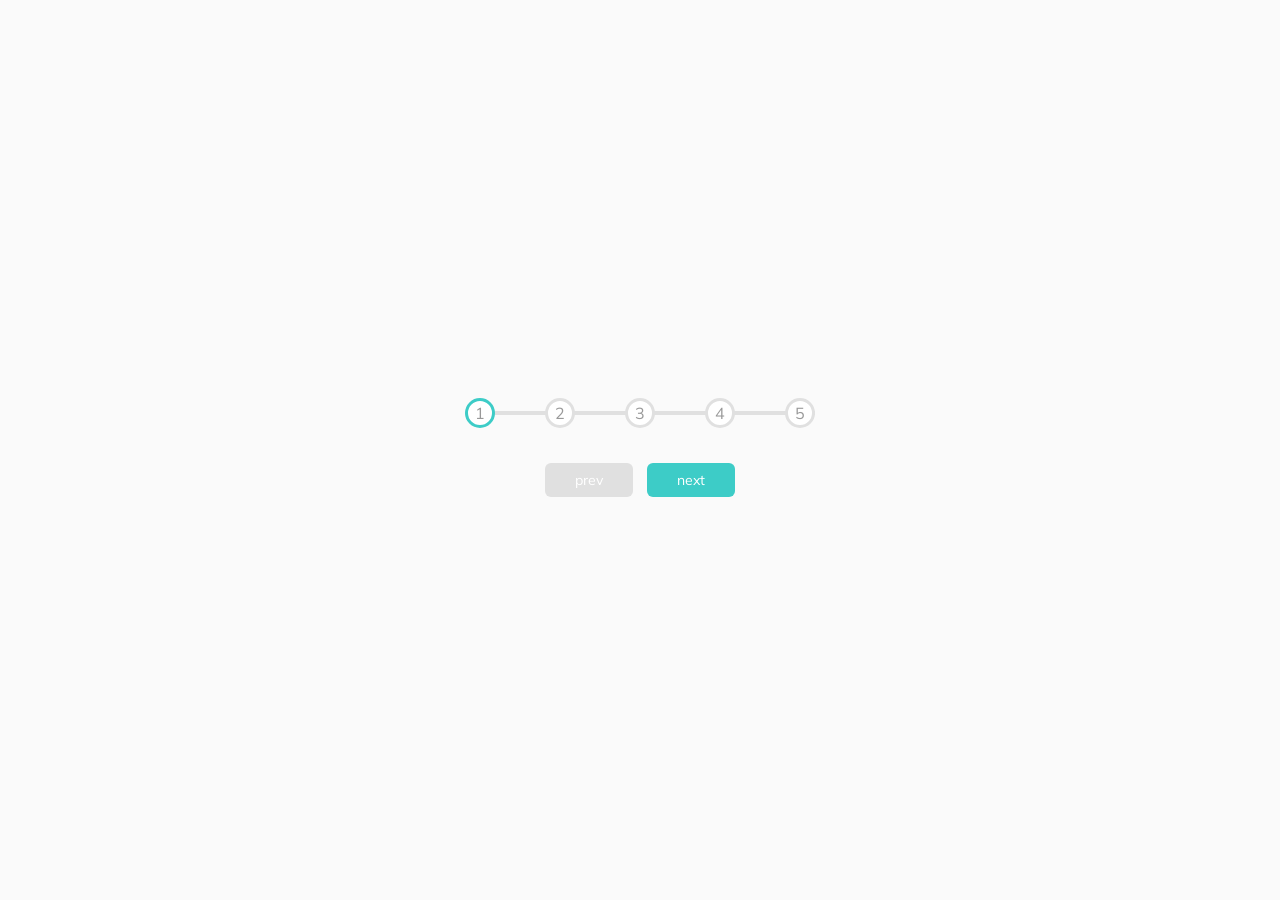
<file: 02Day2-Progress Steps/index.html>
<!DOCTYPE html>
<html lang="en">
<head>
    <meta charset="UTF-8">
    <meta name="viewport" content="width=device-width, initial-scale=1.0">
    <link rel="stylesheet" href="style.css">
    <title>Progress Steps</title>

</head>
<body style="background-image: url('https://img.freepik.com/free-vector/white-abstract-background-design_23-2148825582.jpg?w=900&t=st=1691208116~exp=1691208716~hmac=46c648b8683b9324f008bc76e3e343dfdec318ec38b9d384c24cad3789911c8e');">
    
        <div class="container" >
            <div class="progress-container">
                <div class="progress" id="progress"></div>
                <div class="circle active">1</div>
                <div class="circle ">2</div>
                <div class="circle ">3</div>
                <div class="circle ">4</div>
                <div class="circle ">5</div>
            </div>
            <button class="btn" id="prev" disabled>prev</button>
            <button class="btn" id="next" >next</button>
        </div>
    </div>
    
    
    <script src="script.js"></script>
</body>
</html>
</file>
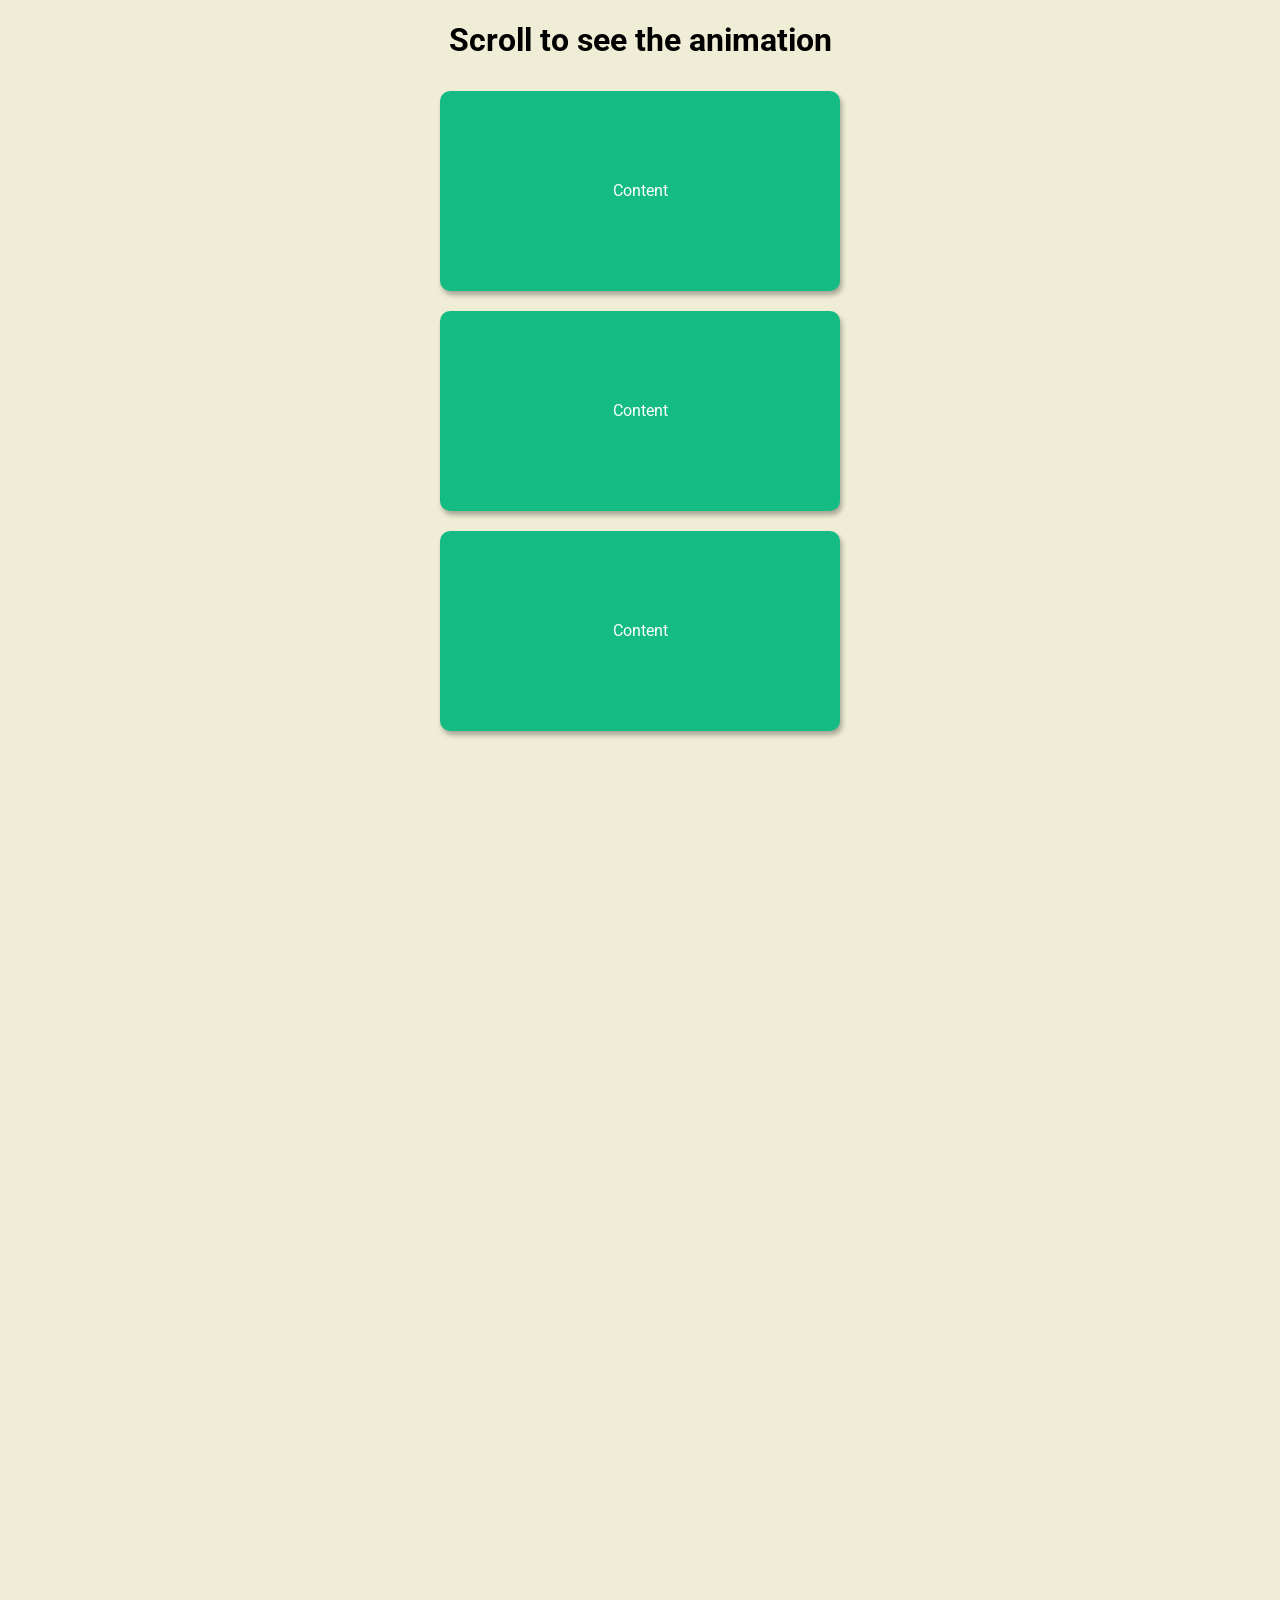
<file: 06Day6-Scroll Animation/index.html>
<!DOCTYPE html>
<html lang="en">
<head>
    <meta charset="UTF-8">
    <meta name="viewport" content="width=device-width, initial-scale=1.0">
    <link rel="stylesheet" href="style.css">
    <title>Scroll Animation</title>

</head>
<body>
    <h1>Scroll to see the animation</h1>
    <div class="box show">Content</div>
    <div class="box">Content</div>
    <div class="box">Content</div>
    <div class="box">Content</div>
    <div class="box">Content</div>
    <div class="box">Content</div>
    <div class="box">Content</div>
    <div class="box">Content</div>
    <div class="box">Content</div>
    <div class="box">Content</div>

    
    <script src="script.js"></script>
</body>
</html>
</file>
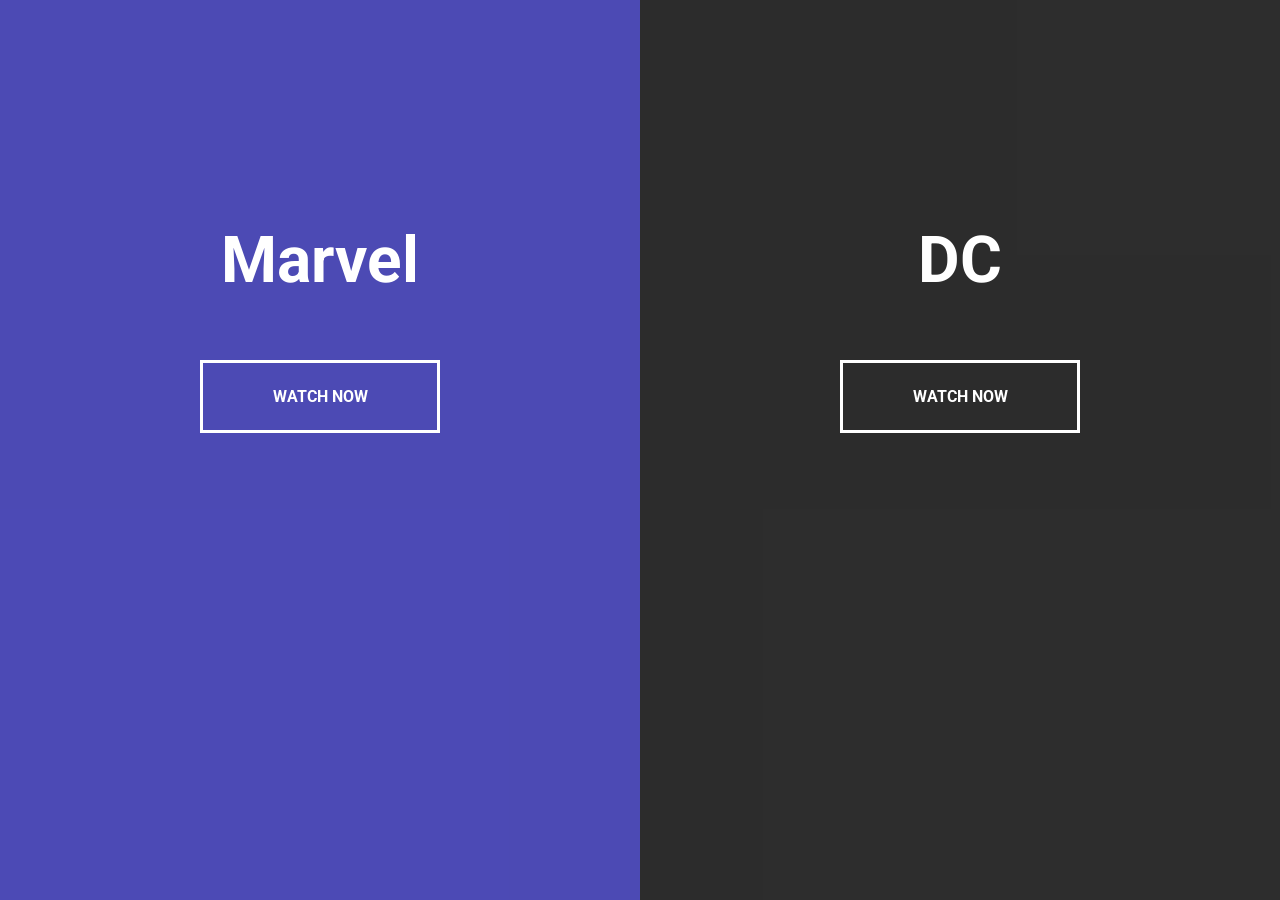
<file: 07Day7-Split Landing Page/index.html>
<!DOCTYPE html>
<html lang="en">
<head>
    <meta charset="UTF-8">
    <meta name="viewport" content="width=device-width, initial-scale=1.0">
    <!-- <link rel="stylesheet" href="<link rel="stylesheet" href="https://cdnjs.cloudflare.com/ajax/libs/font-awesome/6.4.0/css/all.min.css" integrity="sha512-iecdLmaskl7CVkqkXNQ/ZH/XLlvWZOJyj7Yy7tcenmpD1ypASozpmT/E0iPtmFIB46ZmdtAc9eNBvH0H/ZpiBw==" crossorigin="anonymous" referrerpolicy="no-referrer" />"> -->
    <link rel="stylesheet" href="style.css">
    <title>Split Landing Page</title>

</head>
<body>
    <div class="container hover">
        <div class="split left">
            <h1>Marvel</h1>
            <a href="#" class="btn">Watch Now</a>
        </div>
        <div class="split right">
            <h1>DC</h1>
            <a href="#" class="btn">Watch Now</a>
        </div>
    </div>
    
    
    <script src="script.js"></script>
</body>
</html>
</file>
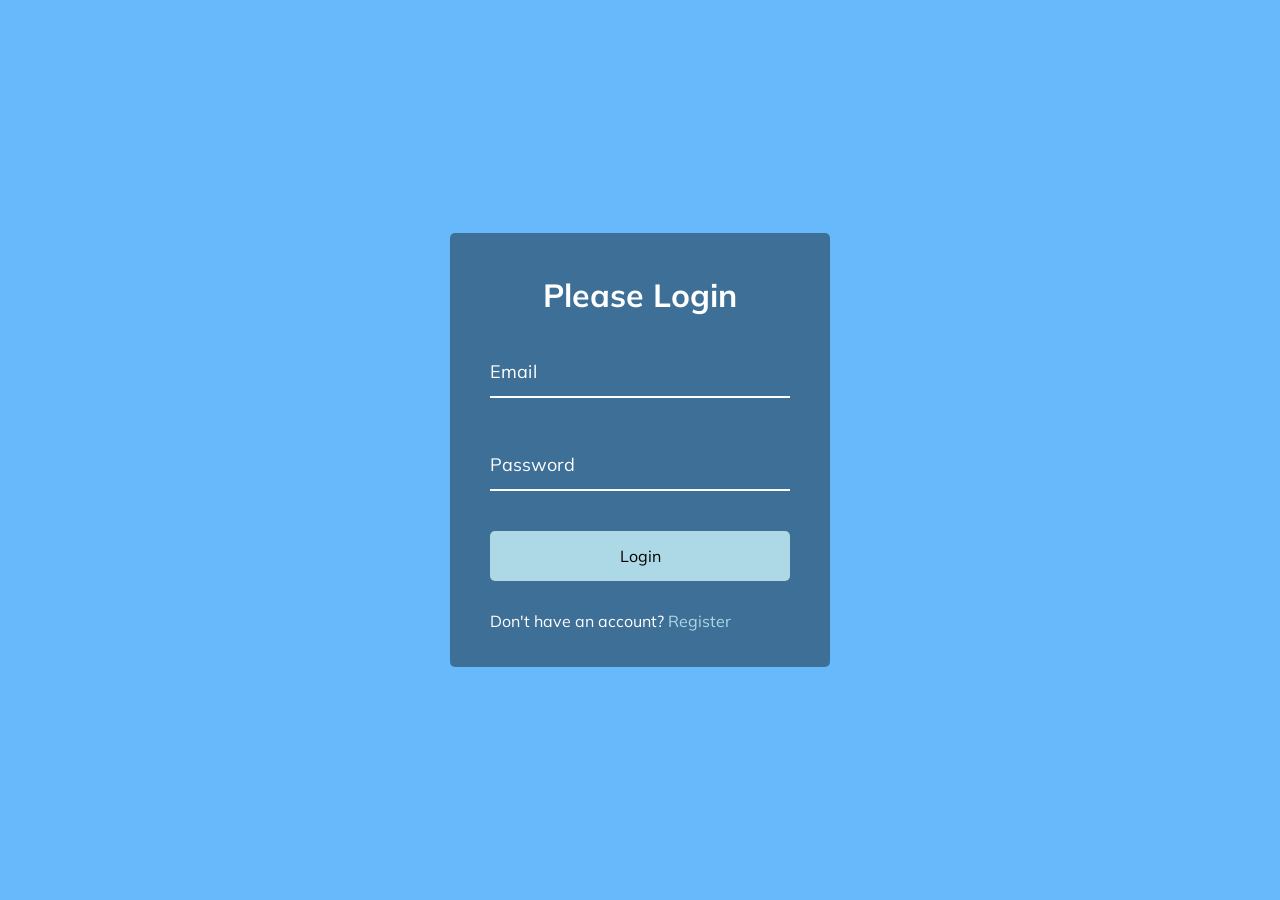
<file: 08Day8-Form Wave Animation/index.html>
<!DOCTYPE html>
<html lang="en">
  <head>
    <meta charset="UTF-8" />
    <meta name="viewport" content="width=device-width, initial-scale=1.0" />
    <link rel="stylesheet" href="style.css" />
    <title>Form Input Wave</title>
  </head>
  <body>
    <div class="container">
      <h1>Please Login</h1>
      <form>
        <div class="form-control">
          <input type="text" required>
          <label>Email</label>
        </div>

        <div class="form-control">
          <input type="password" required>
          <label>Password</label>
        </div>

        <button class="btn">Login</button>

        <p class="text">Don't have an account? <a href="#">Register</a> </p>
      </form>
    </div>
    <script src="script.js"></script>
  </body>
</html>
</file>
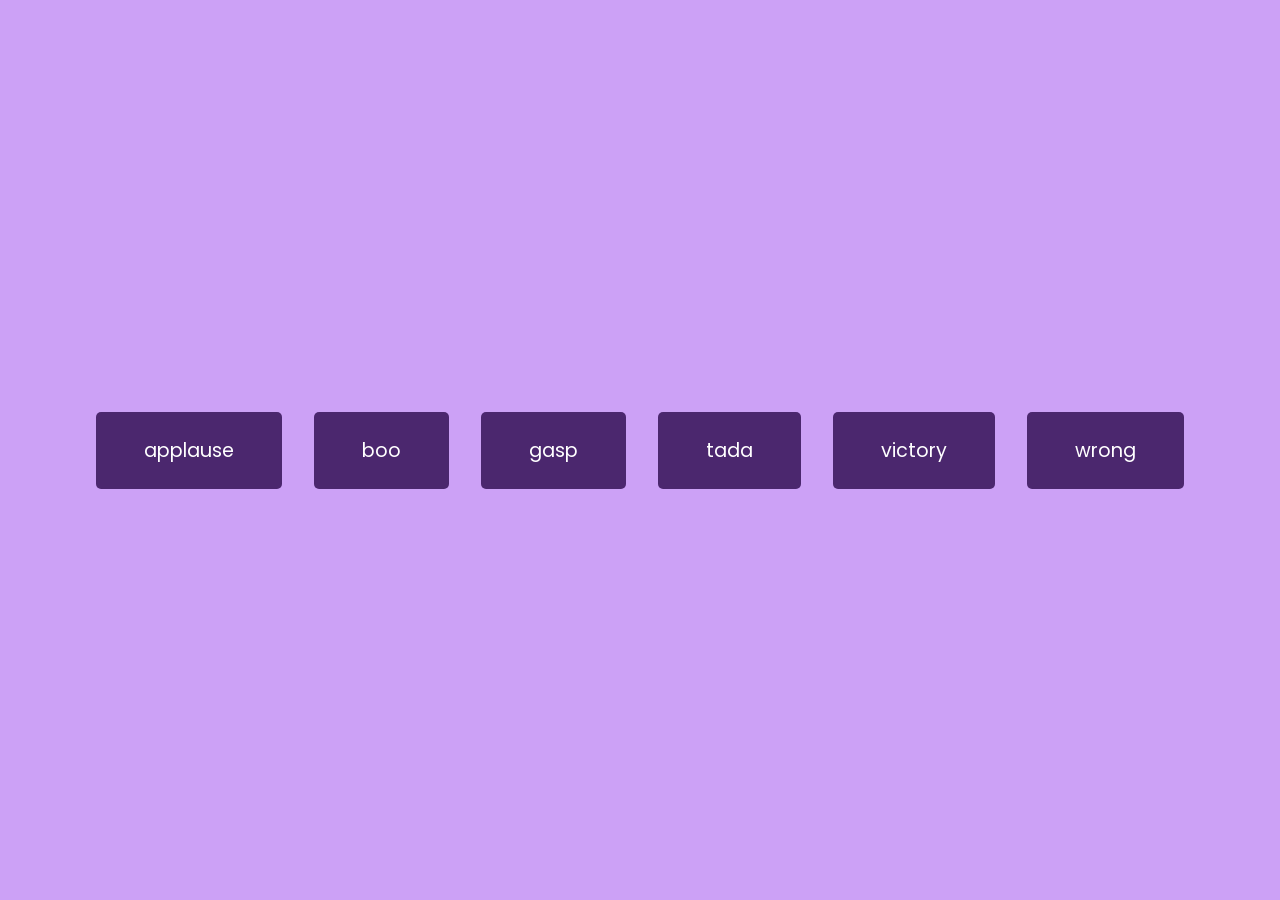
<file: 09Day9-Sound Board/index.html>
<!DOCTYPE html>
<html lang="en">
  <head>
    <meta charset="UTF-8" />
    <meta name="viewport" content="width=device-width, initial-scale=1.0" />
    <link rel="stylesheet" href="style.css" />
    <title>Sound Board</title>
  </head>
  <body>
    <audio id="applause" src="sounds/applause.mp3"></audio>
    <audio id="boo" src="sounds/boo.mp3"></audio>
    <audio id="gasp" src="sounds/gasp.mp3"></audio>
    <audio id="tada" src="sounds/tada.mp3"></audio>
    <audio id="victory" src="sounds/victory.mp3"></audio>
    <audio id="wrong" src="sounds/wrong.mp3"></audio>

    <div id="buttons"></div>

    <script src="script.js"></script>
  </body>
</html>
</file>
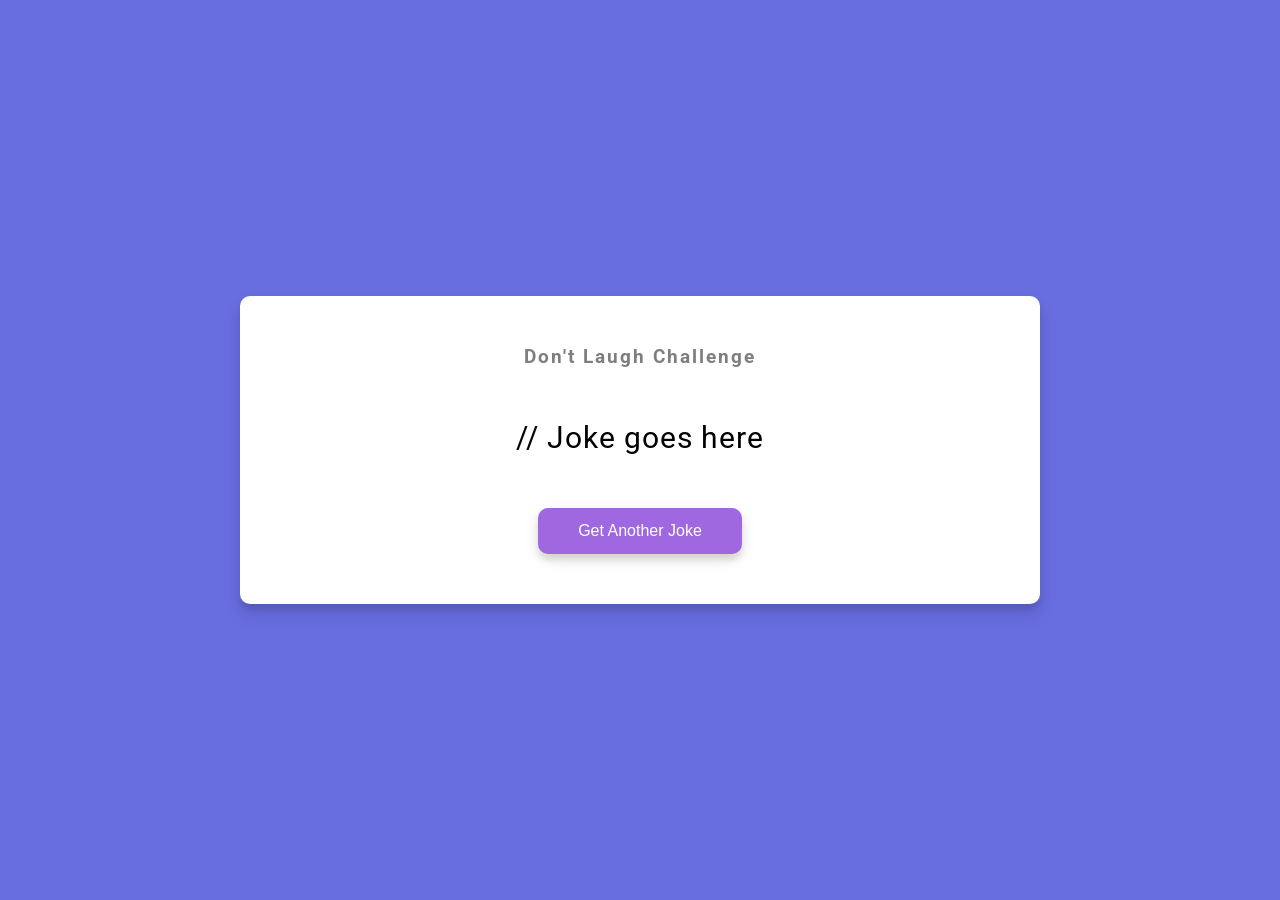
<file: 10Day10-Dad Jokes/index.html>
<!DOCTYPE html>
<html lang="en">
  <head>
    <meta charset="UTF-8" />
    <meta name="viewport" content="width=device-width, initial-scale=1.0" />
    <link rel="stylesheet" href="style.css" />
    <title>Event Key Code</title>
  </head>
  <body>
    <div class="container">
      <h3>Don't Laugh Challenge</h3>
      <div id="joke" class="joke">// Joke goes here</div>
      <button id="jokeBtn" class="btn">Get Another Joke</button>
    </div>
    <script src="script.js"></script>
  </body>
</html>
</file>
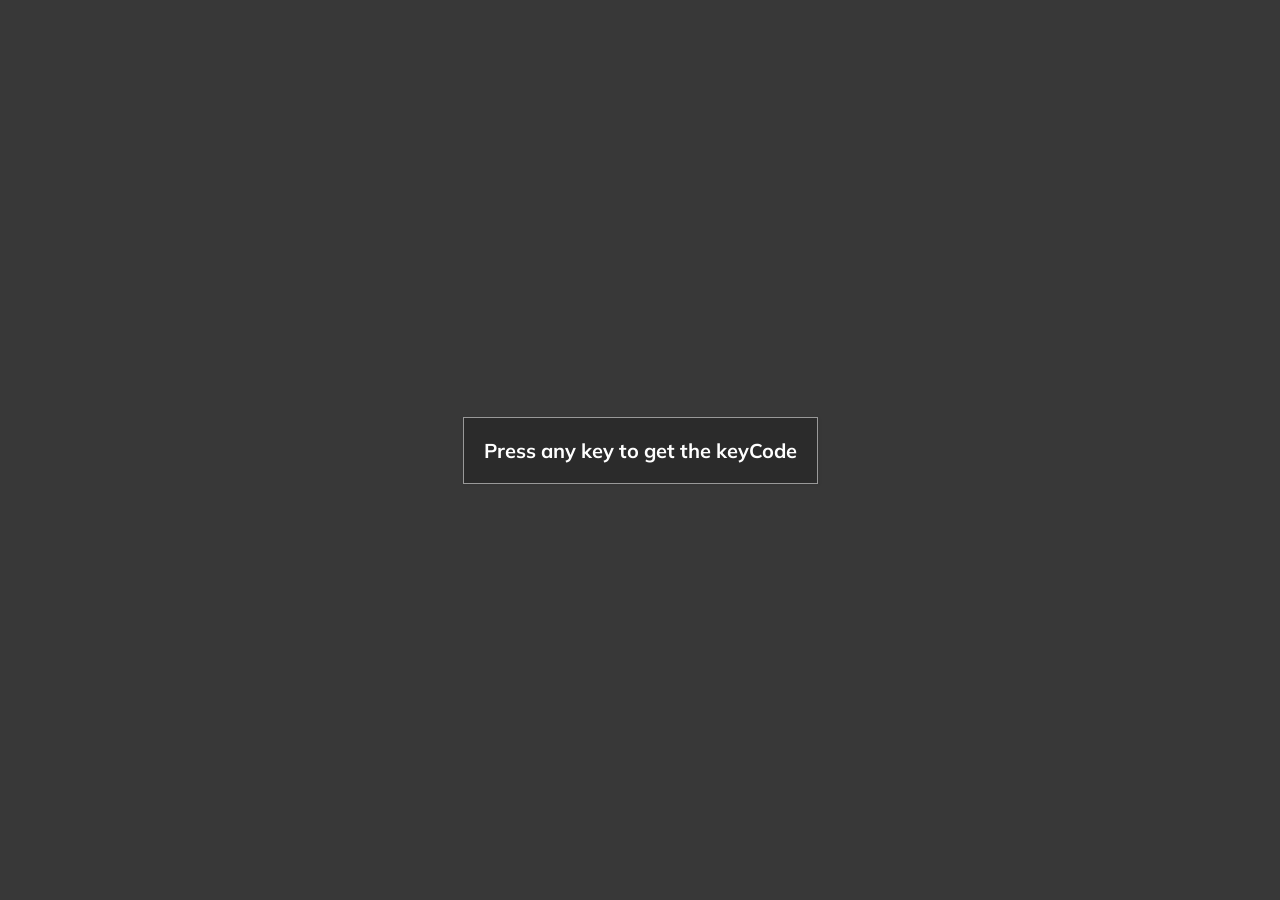
<file: 11Day11-Event KeyCodes/index.html>
<!DOCTYPE html>
<html lang="en">
  <head>
    <meta charset="UTF-8" />
    <meta name="viewport" content="width=device-width, initial-scale=1.0" />
    <link rel="stylesheet" href="style.css" />
    <title>Event KeyCodes</title>
  </head>
  <body>
    <div id="insert">
      <div class="key">
        Press any key to get the keyCode
      </div>
    </div>
    <script src="script.js"></script>
  </body>
</html>
</file>
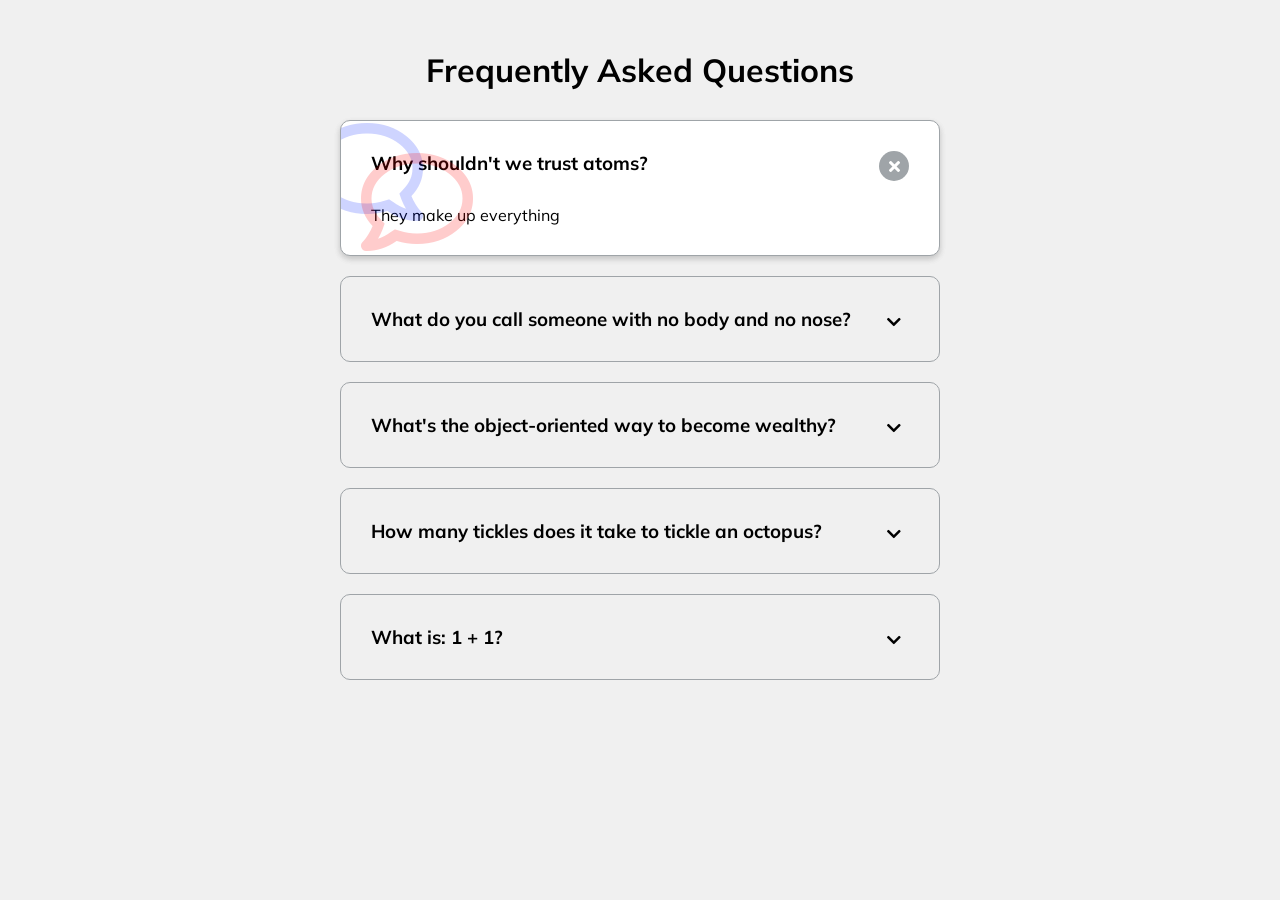
<file: 12Day12-FAQ Collapse/index.html>
<!DOCTYPE html>
<html lang="en">
  <head>
    <meta charset="UTF-8" />
    <meta name="viewport" content="width=device-width, initial-scale=1.0" />
    <link rel="stylesheet" href="https://cdnjs.cloudflare.com/ajax/libs/font-awesome/5.14.0/css/all.min.css" integrity="sha512-1PKOgIY59xJ8Co8+NE6FZ+LOAZKjy+KY8iq0G4B3CyeY6wYHN3yt9PW0XpSriVlkMXe40PTKnXrLnZ9+fkDaog==" crossorigin="anonymous" />
    <link rel="stylesheet" href="style.css" />
    <title>FAQ</title>
  </head>
  <body>
    <h1>Frequently Asked Questions</h1>
    <div class="faq-container">
      <div class="faq active">
        <h3 class="faq-title">
          Why shouldn't we trust atoms?
        </h3>

        <p class="faq-text">
          They make up everything
        </p>

        <button class="faq-toggle">
          <i class="fas fa-chevron-down"></i>
          <i class="fas fa-times"></i>
        </button>
      </div>

      <div class="faq">
        <h3 class="faq-title">
          What do you call someone with no body and no nose?
        </h3>
        <p class="faq-text">
          Nobody knows.
        </p>
        <button class="faq-toggle">
          <i class="fas fa-chevron-down"></i>
          <i class="fas fa-times"></i>
        </button>
      </div>
      
      <div class="faq">
        <h3 class="faq-title">
          What's the object-oriented way to become wealthy?
        </h3>
        <p class="faq-text">
          Inheritance.
        </p>
        <button class="faq-toggle">
          <i class="fas fa-chevron-down"></i>
          <i class="fas fa-times"></i>
        </button>
      </div>
      
      <div class="faq">
        <h3 class="faq-title">
          How many tickles does it take to tickle an octopus?
        </h3>
        <p class="faq-text">
          Ten-tickles!
        </p>
        <button class="faq-toggle">
          <i class="fas fa-chevron-down"></i>
          <i class="fas fa-times"></i>
        </button>
      </div>
      
      <div class="faq">
        <h3 class="faq-title">
          What is: 1 + 1?
        </h3>
        <p class="faq-text">
          Depends on who are you asking.
        </p>
        <button class="faq-toggle">
          <i class="fas fa-chevron-down"></i>
          <i class="fas fa-times"></i>
        </button>
      </div>
    </div>
    <script src="script.js"></script>
  </body>
</html>
</file>
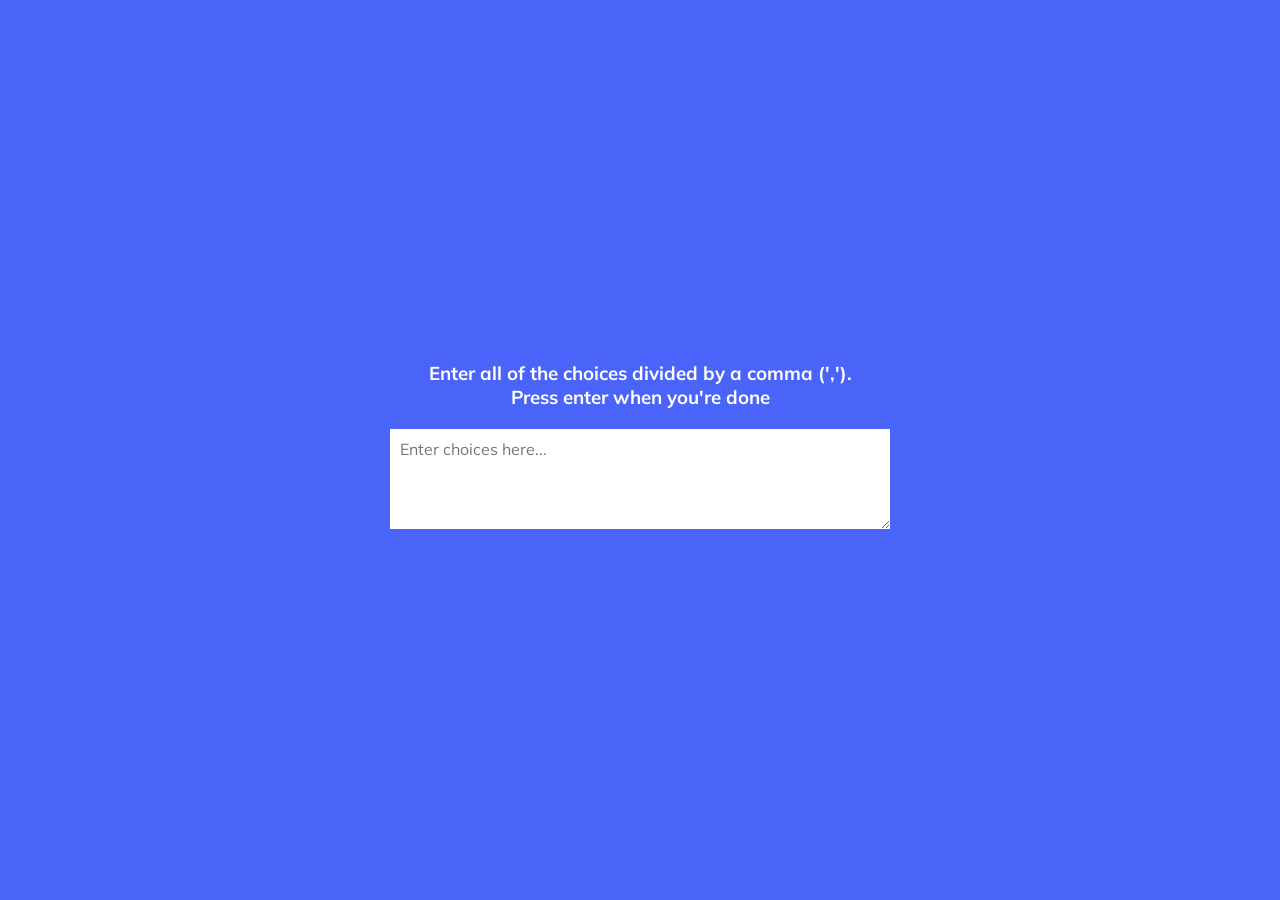
<file: 13Day13-Random Choice Picker/index.html>
<!DOCTYPE html>
<html lang="en">
  <head>
    <meta charset="UTF-8" />
    <meta name="viewport" content="width=device-width, initial-scale=1.0" />
    <link rel="stylesheet" href="style.css" />
    <title>Random Choice Picker</title>
  </head>
  <body>
    <div class="container">
      <h3>Enter all of the choices divided by a comma (','). <br> Press enter when you're done</h3>
      <textarea placeholder="Enter choices here..." id="textarea"></textarea>

      <div id="tags"></div>
    </div>

    <script src="script.js"></script>
  </body>
</html>
</file>
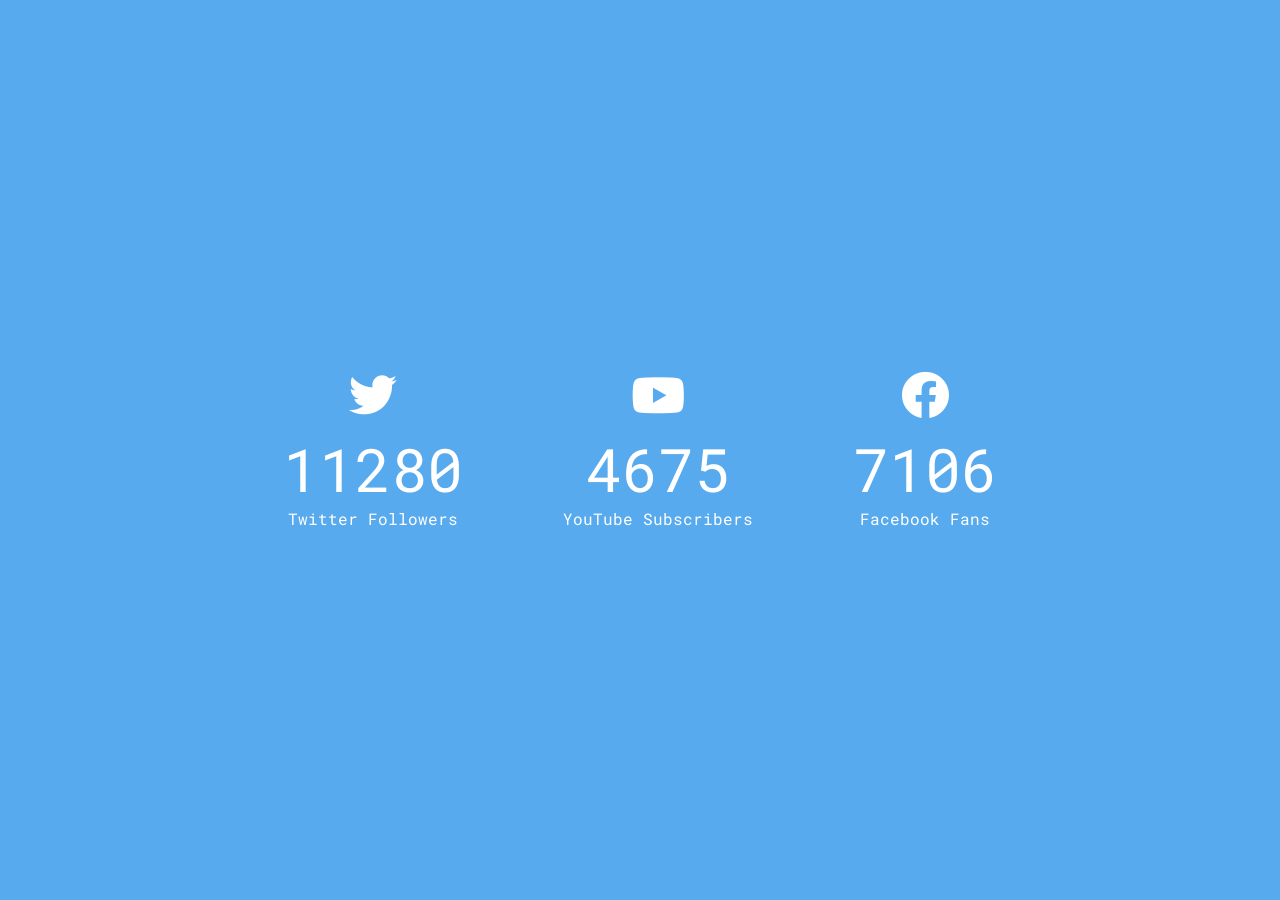
<file: 15Day15-Incrementing Counter/index.html>
<!DOCTYPE html>
<html lang="en">
  <head>
    <meta charset="UTF-8" />
    <meta name="viewport" content="width=device-width, initial-scale=1.0" />
    <link rel="stylesheet" href="https://cdnjs.cloudflare.com/ajax/libs/font-awesome/5.14.0/css/all.min.css" integrity="sha512-1PKOgIY59xJ8Co8+NE6FZ+LOAZKjy+KY8iq0G4B3CyeY6wYHN3yt9PW0XpSriVlkMXe40PTKnXrLnZ9+fkDaog==" crossorigin="anonymous" />
    <link rel="stylesheet" href="style.css" />
    <title>Increment Counter</title>
  </head>
  <body>
    <div class="counter-container">
      <i class="fab fa-twitter fa-3x"></i>
      <div class="counter" data-target="12000"></div>
      <span>Twitter Followers</span>
    </div>

    <div class="counter-container">
      <i class="fab fa-youtube fa-3x"></i>
      <div class="counter" data-target="5000"></div>
      <span>YouTube Subscribers</span>
    </div>

    <div class="counter-container">
      <i class="fab fa-facebook fa-3x"></i>
      <div class="counter" data-target="7500"></div>
      <span>Facebook Fans</span>
    </div>
    <script src="script.js"></script>
  </body>
</html>
</file>
<file: 02Day2-Progress Steps/style.css>
@import url('https://fonts.googleapis.com/css?family=Muli&display=swap');

:root{
    /* --line-border-fill:#3498db; */
    --line-border-fill:#3DCCC7;
    --line-border-empty:#e0e0e0;
}
*{
    box-sizing: border-box;
}
body{
    background-color: rgb(250, 250, 250);
    font-family: 'Muli',sans-serif;
    display: flex;
    flex-direction: column;
    align-items: center;
    justify-content: center;
    height: 100vh;
    overflow: hidden;
    margin: 0;
}

.container{
    text-align: center;
}

.progress-container{
    display:flex;
    justify-content: space-between;
    position:relative;
    margin-bottom: 30px;
    max-width: 100%;
    width: 350px;
}
.progress-container::before{
    content:'';
    background-color: var(--line-border-empty);
    position: absolute;
    top: 50%;
    left: 0;
    transform: translateY(-50%);
    height: 4px;
    width: 100%;
    z-index: -1;
    /* transition: 0.4s ease; */
}

.progress{
    background-color: var(--line-border-fill);
    position: absolute;
    top: 50%;
    left: 0;
    transform: translateY(-50%);
    height: 4px;
    width: 0%;
    z-index: -1;
    transition: 0.4s ease;
}

.circle{
    background-color: white;
    color: #999;
    border-radius: 50%;
    height: 30px;
    width: 30px;
    display: flex;
    align-items: center;
    justify-content: center;
    border:3px solid var(--line-border-empty);
    transition: .4s ease;
}


.circle.active{
    border-color:var(--line-border-fill) ;
}

.btn{
    background-color:var(--line-border-fill) ;
    color: #fff;
    border: 0;
    border-radius: 6px;
    cursor: pointer;
    font-family: inherit;
    padding: 8px 30px;
    margin: 5px;
    font-size: 14px;
}

.btn:active{
    transform: scale(0.98);
}

.tn:focus{
    outline: 0;
}

.btn:disabled{
    background-color: var(--line-border-empty);
    cursor: not-allowed;
}
</file>
<file: 06Day6-Scroll Animation/style.css>
@import url('https://fonts.googleapis.com/css2?family=Roboto:wght@400;700&display=swap');


*{
    box-sizing: border-box;
}
body{
    background-color: #efedd6;
    font-family: 'Roboto',sans-serif;
    display: flex;
    flex-direction: column;
    align-items: center;
    justify-content: center;
    margin: 0;
}
.h1{
    margin: 10px;
}
.box{
    background-color: rgb(20, 188, 132);
    color: white;
    display: flex;
    align-items: center;
    justify-content: center;
    width: 400px;
    height: 200px;
    margin: 10px;
    border-radius: 10px;
    box-shadow: 2px 4px 5px rgba(0, 0, 0, 0.3);
    transform: translateX(400%);
    transition: transform 0.4s ease;
}

.box:nth-of-type(even){
    transform:  translateX(-400%);
}
.box.show{
    transform: translateX(0);
}
.box h2{
    font-size: 45px;
}
</file>
<file: 07Day7-Split Landing Page/style.css>
@import url('https://fonts.googleapis.com/css2?family=Roboto:wght@400;700&display=swap');

:root {
  --left-bg-color: rgba(87, 84, 236, 0.7);
  --right-bg-color: rgba(43, 43, 43, 0.8);
  --left-btn-hover-color: rgba(87, 84, 236, 1);
  --right-btn-hover-color: rgba(28, 122, 28, 1);
  --hover-width: 75%;
  --other-width: 25%;
  --speed: 1000ms;
}

* {
  box-sizing: border-box;
}

body {
  font-family: 'Roboto', sans-serif;
  height: 100vh;
  overflow: hidden;
  margin: 0;
}

h1 {
  font-size: 4rem;
  /* background-color: red; */
  color: #fff;
  position: absolute;
  left: 50%;
  top: 20%;
  transform: translateX(-50%);
  white-space: nowrap;
}

.btn {
  position: absolute;
  display: flex;
  align-items: center;
  justify-content: center;
  left: 50%;
  top: 40%;
  transform: translateX(-50%);
  text-decoration: none;
  color: #fff;
  border: #fff solid 0.2rem;
  font-size: 1rem;
  font-weight: bold;
  text-transform: uppercase;
  width: 15rem;
  padding: 1.5rem;
}

.split.left .btn:hover {
  background-color: var(--left-btn-hover-color);
  border-color: var(--left-btn-hover-color);
}

.split.right .btn:hover {
  background-color: var(--right-btn-hover-color);
  border-color: var(--right-btn-hover-color);
}

.container {
  position: relative;
  width: 100%;
  height: 100%;
  background: #333;
}

.split {
  position: absolute;
  width: 50%;
  height: 100%;
  overflow: hidden;
}

.split.left {
  left: 0;
  background: url('https://i.pinimg.com/originals/6b/22/ba/6b22ba86c9760b348b3a5338ac328fbf.jpg');
  background-repeat: no-repeat;
  background-size: cover;
}

.split.left::before {
  content: '';
  position: absolute;
  width: 100%;
  height: 100%;
  background-color: var(--left-bg-color);
}

.split.right {
  right: 0;
  background: url('https://wallpaperset.com/w/full/e/0/b/230609.jpg');
  background-repeat: no-repeat;
  background-size: cover;
  /* padding: 400px; */
}

.split.right::before {
  content: '';
  position: absolute;
  width: 100%;
  height: 100%;
  background-color: var(--right-bg-color);
}

.split.right,
.split.left,
.split.right::before,
.split.left::before {
  transition: all var(--speed) ease-in-out;
}

.hover-left .left {
  width: var(--hover-width);
}

.hover-left .right {
  width: var(--other-width);
}

.hover-right .right {
  width: var(--hover-width);
}

.hover-right .left {
  width: var(--other-width);
}

@media (max-width: 800px) {
  h1 {
    font-size: 2rem;
    top: 30%;
  }

  .btn {
    padding: 1.2rem;
    width: 12rem;
  }
}
</file>
<file: 08Day8-Form Wave Animation/style.css>
@import url('https://fonts.googleapis.com/css?family=Muli&display=swap');

* {
  box-sizing: border-box;
}

body {
  background-color: rgb(103, 185, 251);
  color: #fff;
  font-family: 'Muli', sans-serif;
  display: flex;
  flex-direction: column;
  align-items: center;
  justify-content: center;
  height: 100vh;
  overflow: hidden;
  margin: 0;
}

.container {
  background-color: rgba(0, 0, 0, 0.4);
  padding: 20px 40px;
  border-radius: 5px;
}

.container h1 {
  text-align: center;
  margin-bottom: 30px;
}

.container a {
  text-decoration: none;
  color: lightblue;
}

.btn {
  cursor: pointer;
  display: inline-block;
  width: 100%;
  background: lightblue;
  padding: 15px;
  font-family: inherit;
  font-size: 16px;
  border: 0;
  border-radius: 5px;
}

.btn:focus {
  outline: 0;
}

.btn:active {
  transform: scale(0.98);
}

.text {
  margin-top: 30px;
}

.form-control {
  position: relative;
  margin: 20px 0 40px;
  width: 300px;
}

.form-control input {
  background-color: transparent;
  border: 0;
  border-bottom: 2px #fff solid;
  display: block;
  width: 100%;
  padding: 15px 0;
  font-size: 18px;
  color: #fff;
}

.form-control input:focus,
.form-control input:valid {
  outline: 0;
  border-bottom-color: lightblue;
}

.form-control label {
  position: absolute;
  top: 15px;
  left: 0;
  pointer-events: none;
}

.form-control label span {
  display: inline-block;
  font-size: 18px;
  min-width: 5px;
  transition: 0.3s cubic-bezier(0.68, -0.55, 0.265, 1.55);
}

.form-control input:focus + label span,
.form-control input:valid + label span {
  color: lightblue;
  transform: translateY(-30px);
}
</file>
<file: 09Day9-Sound Board/style.css>
@import url('https://fonts.googleapis.com/css2?family=Poppins:wght@200;400&display=swap');

* {
  box-sizing: border-box;
}

body {
  background-color: rgb(204, 161, 246);
  font-family: 'Poppins', sans-serif;
  display: flex;
  flex-wrap: wrap;
  align-items: center;
  justify-content: center;
  text-align: center;
  height: 100vh;
  overflow: hidden;
  margin: 0;
}

.btn {
  background-color: rgb(75, 39, 110);
  border-radius: 5px;
  border: none;
  color: #fff;
  margin: 1rem;
  padding: 1.5rem 3rem;
  font-size: 1.2rem;
  font-family: inherit;
  cursor: pointer;
}

.btn:hover {
  opacity: 0.9;
}

.btn:focus {
  outline: none;
}
</file>
<file: 10Day10-Dad Jokes/style.css>
@import url('https://fonts.googleapis.com/css2?family=Roboto:wght@400;700&display=swap');

* {
  box-sizing: border-box;
}

body {
  background-color: #686de0;
  font-family: 'Roboto', sans-serif;
  display: flex;
  flex-direction: column;
  align-items: center;
  justify-content: center;
  height: 100vh;
  overflow: hidden;
  margin: 0;
  padding: 20px;
}

.container {
  background-color: #fff;
  border-radius: 10px;
  box-shadow: 0 10px 20px rgba(0, 0, 0, 0.1), 0 6px 6px rgba(0, 0, 0, 0.1);
  padding: 50px 20px;
  text-align: center;
  max-width: 100%;
  width: 800px;
}

h3 {
  margin: 0;
  opacity: 0.5;
  letter-spacing: 2px;
}

.joke {
  font-size: 30px;
  letter-spacing: 1px;
  line-height: 40px;
  margin: 50px auto;
  max-width: 600px;
}

.btn {
  background-color: #9f68e0;
  color: #fff;
  border: 0;
  border-radius: 10px;
  box-shadow: 0 5px 15px rgba(0, 0, 0, 0.1), 0 6px 6px rgba(0, 0, 0, 0.1);
  padding: 14px 40px;
  font-size: 16px;
  cursor: pointer;
}

.btn:active {
  transform: scale(0.98);
}

.btn:focus {
  outline: 0;
}
</file>
<file: 11Day11-Event KeyCodes/style.css>
@import url('https://fonts.googleapis.com/css?family=Muli&display=swap');

* {
  box-sizing: border-box;
 
}

body {
  background-color: #383838;
  font-family: 'Muli', sans-serif;
  display: flex;
  align-items: center;
  justify-content: center;
  text-align: center;
  height: 100vh;
  overflow: hidden;
  margin: 0;
}

.key {
  border: 1px solid #999999;
  background-color: #2B2B2B;
  box-shadow: 1px 1px 3px rgba(0, 0, 0, 0.1);
  display: inline-flex;
  align-items: center;
  font-size: 20px;
  font-weight: bold;
  padding: 20px;
  flex-direction: column;
  margin: 10px;
  min-width: 150px;
  color: white;
  position: relative;
}

.key small {
  position: absolute;
  top: -24px;
  left: 0;
  text-align: center;
  width: 100%;
  color: #c4c4c4;
  font-size: 14px;
}
</file>
<file: 12Day12-FAQ Collapse/style.css>
@import url('https://fonts.googleapis.com/css?family=Muli&display=swap');

* {
  box-sizing: border-box;
}

body {
  font-family: 'Muli', sans-serif;
  background-color: #f0f0f0;
}

h1 {
  margin: 50px 0 30px;
  text-align: center;
}

.faq-container {
  max-width: 600px;
  margin: 0 auto;
}

.faq {
  background-color: transparent;
  border: 1px solid #9fa4a8;
  border-radius: 10px;
  margin: 20px 0;
  padding: 30px;
  position: relative;
  overflow: hidden;
  transition: 0.3s ease;
}

.faq.active {
  background-color: #fff;
  box-shadow: 0 3px 6px rgba(0, 0, 0, 0.1), 0 3px 6px rgba(0, 0, 0, 0.1);
}

.faq.active::before,
.faq.active::after {
  content: '\f075';
  font-family: 'Font Awesome 5 Free';
  color: #ff0000;
  font-size: 7rem;
  position: absolute;
  opacity: 0.2;
  top: 20px;
  left: 20px;
  z-index: 0;
}

.faq.active::before {
  color: #0e2afc;
  top: -10px;
  left: -30px;
  transform: rotateY(180deg);
}

.faq-title {
  margin: 0 35px 0 0;
}

.faq-text {
  display: none;
  margin: 30px 0 0;
}

.faq.active .faq-text {
  display: block;
}

.faq-toggle {
  background-color: transparent;
  border: 0;
  border-radius: 50%;
  cursor: pointer;
  display: flex;
  align-items: center;
  justify-content: center;
  font-size: 16px;
  padding: 0;
  position: absolute;
  top: 30px;
  right: 30px;
  height: 30px;
  width: 30px;
}

.faq-toggle:focus {
  outline: 0;
}

.faq-toggle .fa-times {
  display: none;
}

.faq.active .faq-toggle .fa-times {
  color: #fff;
  display: block;
}

.faq.active .faq-toggle .fa-chevron-down {
  display: none;
}

.faq.active .faq-toggle {
  background-color: #9fa4a8;
}
</file>
<file: 13Day13-Random Choice Picker/style.css>
@import url('https://fonts.googleapis.com/css?family=Muli&display=swap');

* {
  box-sizing: border-box;
}

body {
  background-color: #4a64fa;
  font-family: 'Muli', sans-serif;
  display: flex;
  flex-direction: column;
  align-items: center;
  justify-content: center;
  height: 100vh;
  overflow: hidden;
  margin: 0;
}

h3 {
  color: #fff;
  margin: 10px 0 20px;
  text-align: center;
}

.container {
  width: 500px;
}

textarea {
  border: none;
  display: block;
  width: 100%;
  height: 100px;
  font-family: inherit;
  padding: 10px;
  margin: 0 0 20px;
  font-size: 16px;
}

textarea:focus {
  outline: none;
}

.tag {
  background-color: #f0932b;
  color: #fff;
  border-radius: 50px;
  padding: 10px 20px;
  margin: 0 5px 10px 0;
  font-size: 14px;
  display: inline-block;
}

.tag.highlight {
  background-color: #273c75;
}
</file>
<file: 15Day15-Incrementing Counter/style.css>
@import url('https://fonts.googleapis.com/css?family=Roboto+Mono&display=swap');

* {
  box-sizing: border-box;
}

body {
  background-color: #58aaee;
  color: #fff;
  font-family: 'Roboto Mono', sans-serif;
  display: flex;
  align-items: center;
  justify-content: center;
  height: 100vh;
  overflow: hidden;
  margin: 0;
}

.counter-container {
  display: flex;
  flex-direction: column;
  justify-content: center;
  text-align: center;
  margin: 30px 50px;
}

.counter {
  font-size: 60px;
  margin-top: 10px;
}

@media (max-width: 580px) {
  body {
    flex-direction: column;
  }
}
</file>
